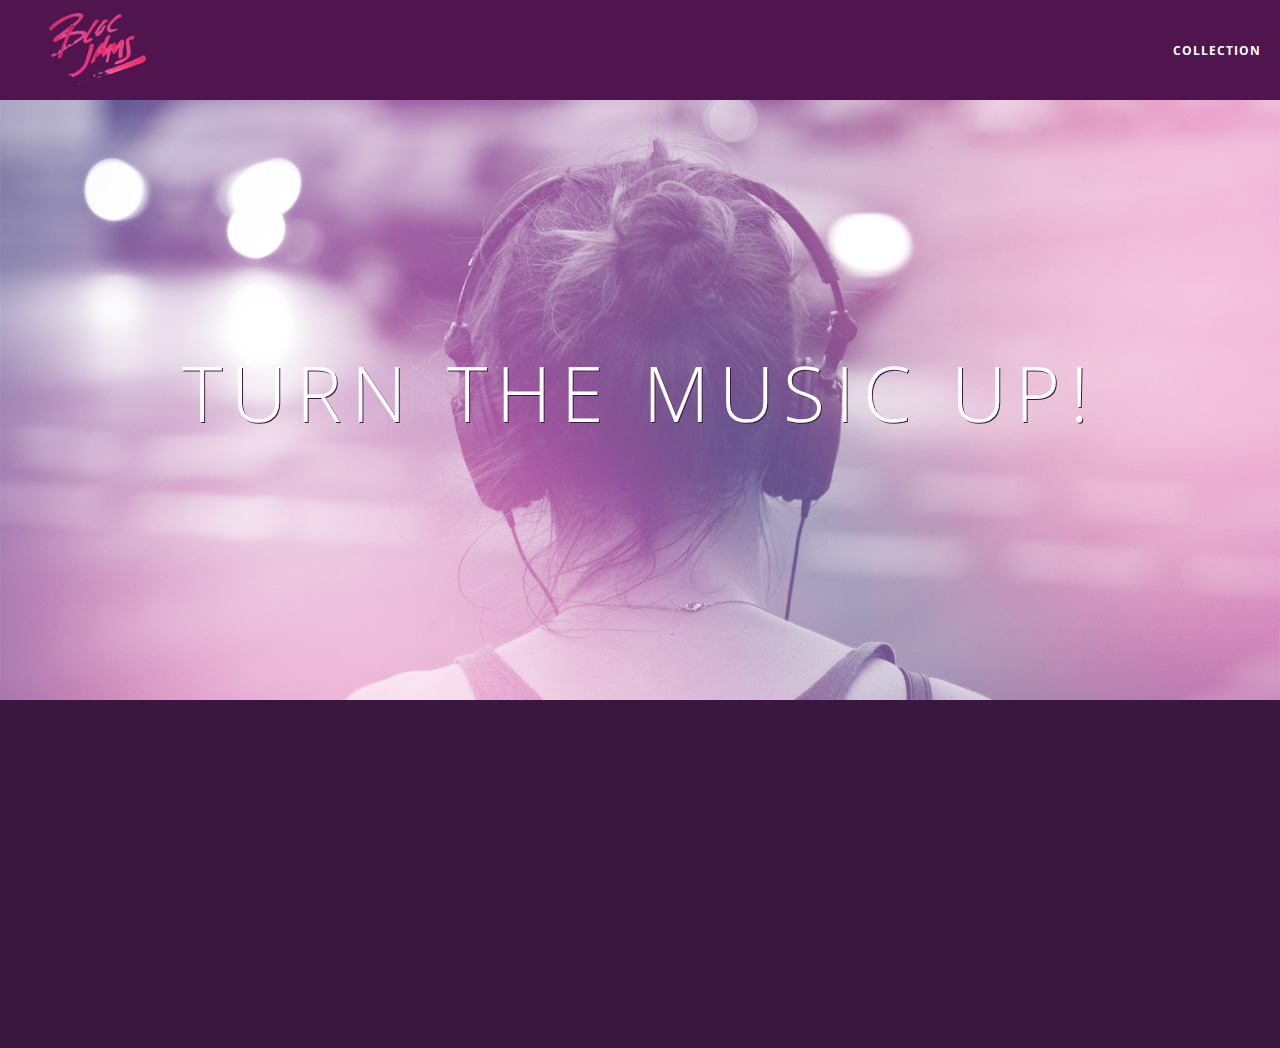
<file: index.html>
<!DOCTYPE html>
<html>
    <head>
        <title>Bloc Jams</title>
        <meta name="viewport" content="width=device-width, initial-scale=1">
        <link rel="stylesheet" type="text/css" href="http://fonts.googleapis.com/css?family=Open+Sans:400,800,600,700,300">
        <link rel="stylesheet" type="text/css" href="http://code.ionicframework.com/ionicons/2.0.1/css/ionicons.min.css">
        <link rel="stylesheet" type="text/css" href="styles/normalize.css">
        <link rel="stylesheet" type="text/css" href="styles/main.css">
        <link rel="stylesheet" type="text/css" href="styles/landing.css">
    </head>
    <body class="landing">
        <nav class="navbar">
            <a href="index.html" class="logo">
                <img src="assets/images/bloc_jams_logo.png" alt="bloc jams logo">
            </a>
            <div class="links-container">
                <a href="collection.html" class="navbar-link">Collection</a>
            </div>
        </nav>
        
        <section class="hero-content">
            <h1 class="hero-title">Turn the music up!</h1>
        </section>
        
        <section class="selling-points container clearfix">
            <div class="point column third">
                <span class="ion-music-note"></span>
                <h5 class="point-title">Choose your music</h5>
                <p class="point-description">The world is full of music; why should you have to listen to music that someone else chose?</p>
            </div>
            <div class="point column third">
                <span class="ion-radio-waves"></span>
                <h5 class="point-title">Unlimited, streaming, ad-free</h5>
                <p class="point-description">No arbitrary limits. No distractions.</p>
            </div>
            <div class="point column third">
                <span class="ion-iphone"></span>
                <h5 class="point-title">Mobile enabled</h5>
                <p class="point-description">Listen to your music on the go. This streaming service is available on all mobile platforms.</p>
            </div>
        </section>
        <script src="https://code.jquery.com/jquery-2.1.3.min.js"></script>
        <script src="scripts/landing.js"></script>
    </body>
</html>
</file>
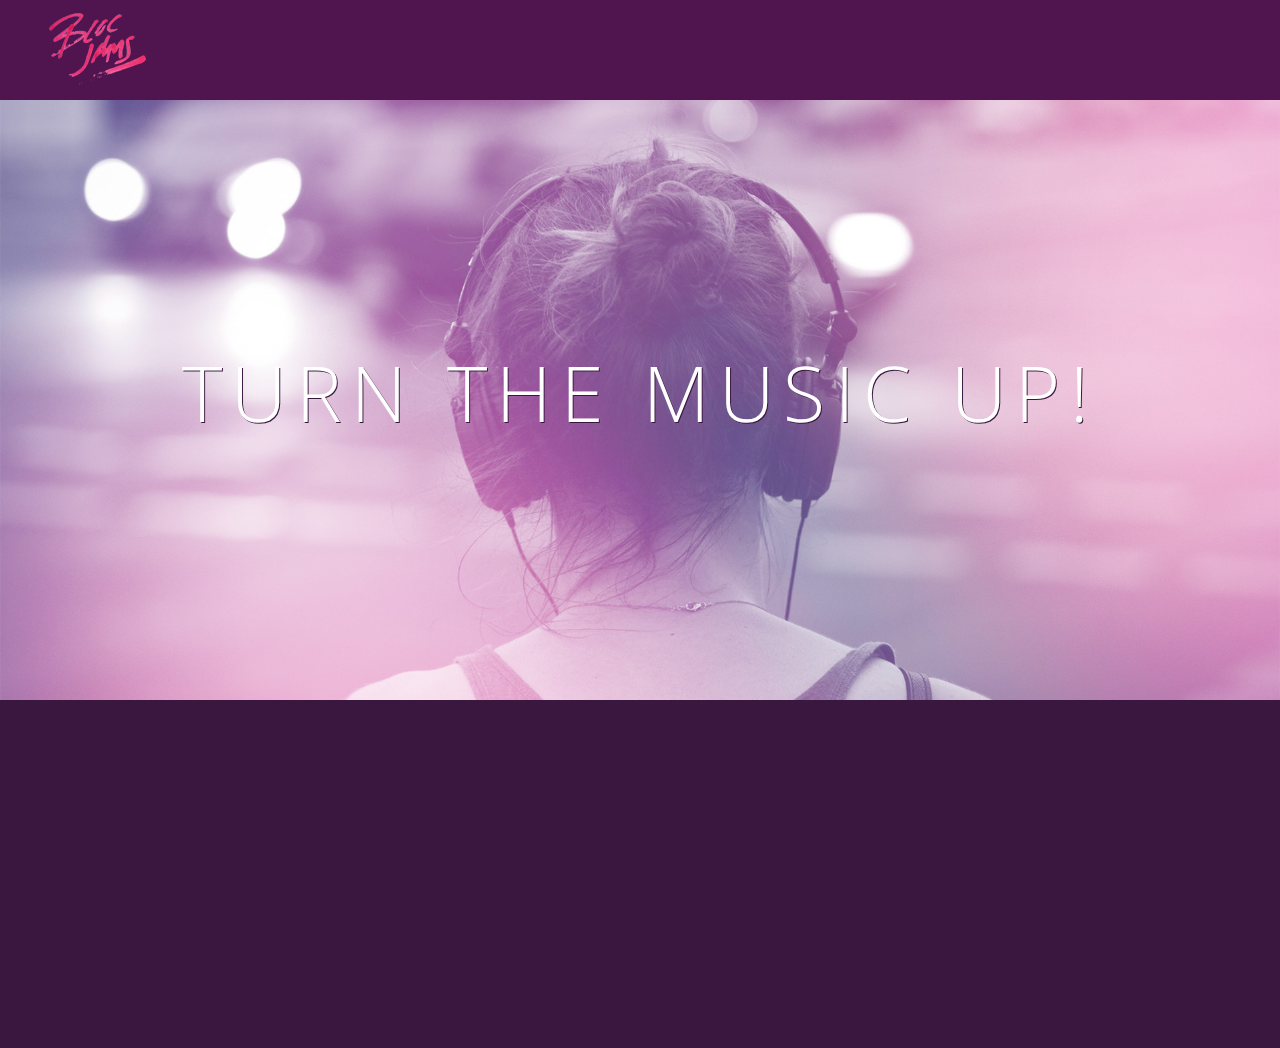
<file: checkpoint-8.html>
<!DOCTYPE html>
 <html>
     <head>
         <title>Bloc Jams</title>
         <link rel="stylesheet" type="text/css" href="http://fonts.googleapis.com/css?family=Open+Sans:400,800,600,700,300">
         <meta name="viewport" content="width=device-width, initial-scale=1">
         <link rel="stylesheet" type="text/css" href="http://code.ionicframework.com/ionicons/2.0.1/css/ionicons.min.css">
         <link rel="stylesheet" type="text/css" href="styles/normalize.css">
         <link rel="stylesheet" type="text/css" href="styles/main.css">
         <link rel="stylesheet" type="text/css" href="styles/landing.css">
     </head>
     <body class="landing">

         <nav class="navbar"> <!-- nav bar -->
             <img src="assets/images/bloc_jams_logo.png" alt="bloc jams logo" class="logo">
         </nav>

          <section class="hero-content">
             <h1 class="hero-title">Turn the music up!</h1>
         </section>
         <section class="selling-points container">
            <div class="point column third">
                 <span class="ion-music-note"></span>
                 <h5 class="point-title">Choose your music</h5>
                 <p class="point-description">The world is full of music; why should you have to listen to music that someone else chose?</p>
             </div>
            <div class="point column third">
                 <span class="ion-radio-waves"></span>
                 <h5 class="point-title">Unlimited, streaming, ad-free</h5>
                 <p class="point-description">No arbitrary limits. No distractions.</p>
             </div>
             <div class="point column third">
                 <span class="ion-iphone"></span>
                 <h5 class="point-title">Mobile enabled</h5>
                 <p class="point-description">Listen to your music on the go. This streaming service is available on all mobile platforms.</p>
             </div>
         </section>
     </body>
 </html>
</file>
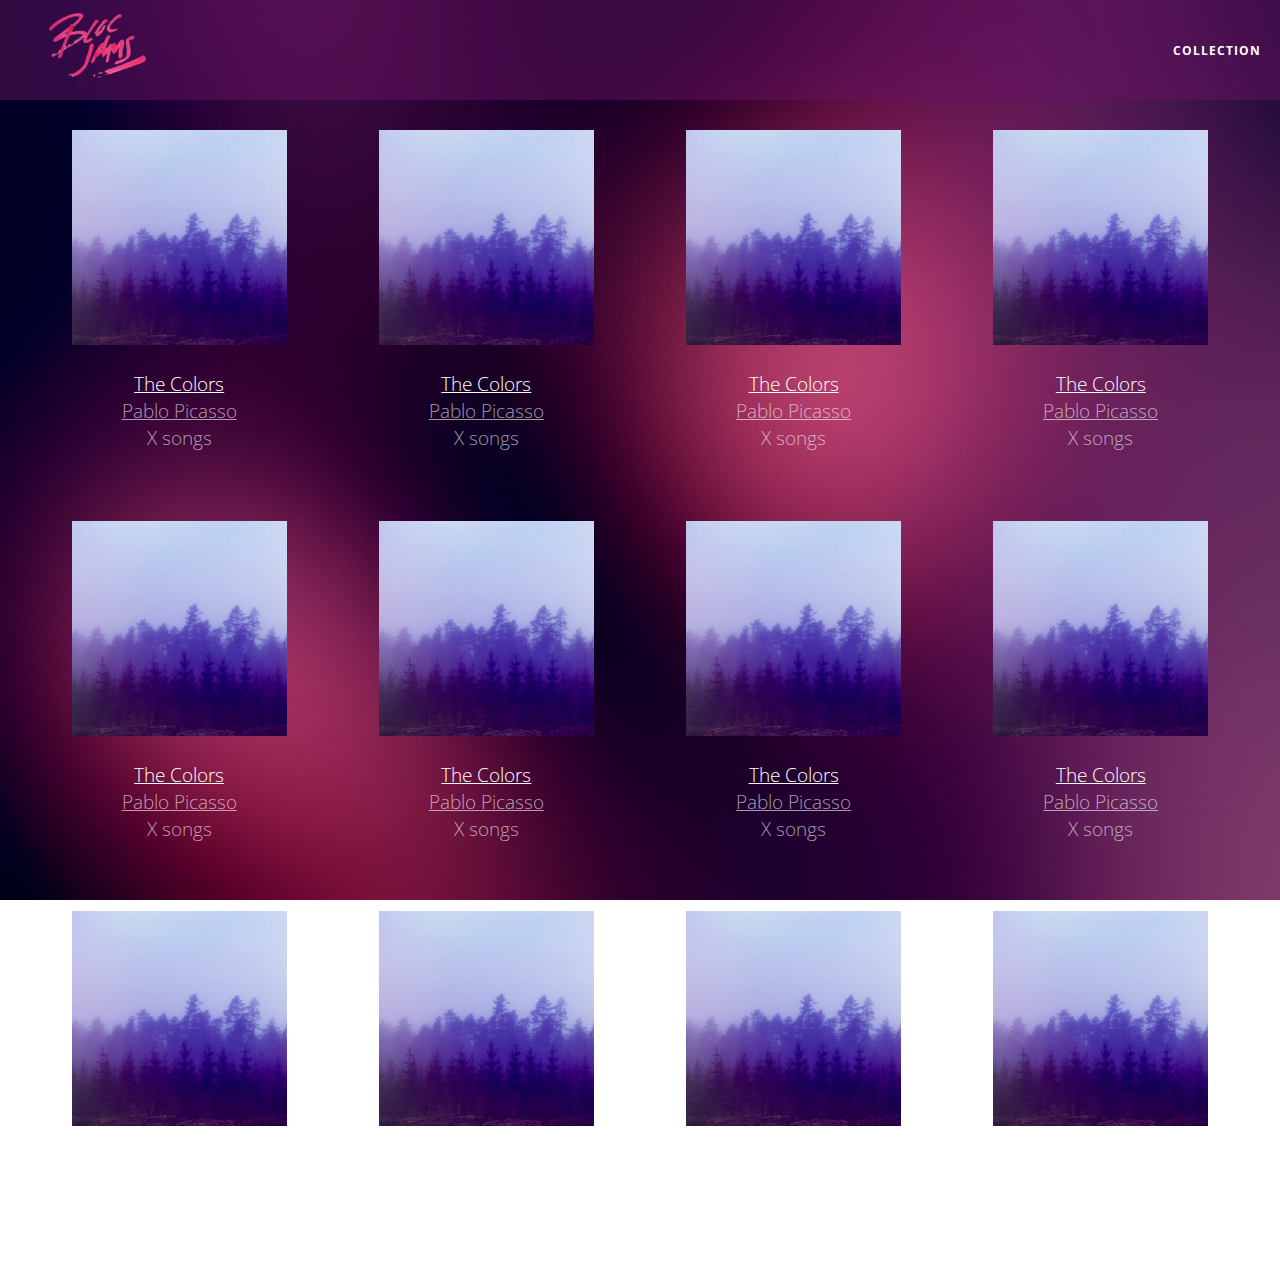
<file: collection.html>
<!DOCTYPE html>
<!DOCTYPE html>
<html>
    <head>
        <title>Bloc Jams</title>
        <meta name="viewport" content="width=device-width, initial-scale=1">
        <link rel="stylesheet" type="text/css" href="http://fonts.googleapis.com/css?family=Open+Sans:400,800,600,700,300">
        <link rel="stylesheet" type="text/css" href="http://code.ionicframework.com/ionicons/2.0.1/css/ionicons.min.css">
        <link rel="stylesheet" type="text/css" href="styles/normalize.css">
        <link rel="stylesheet" type="text/css" href="styles/main.css">
        <link rel="stylesheet" type="text/css" href="styles/collection.css">
    </head>
    <body class="collection">
        <nav class="navbar">
            <a href="index.html" class="logo">
                <img src="assets/images/bloc_jams_logo.png" alt="bloc jams logo">
            </a>
            <div class="links-container">
                <a href="collection.html" class="navbar-link">Collection</a>
            </div>
        </nav>

        <section class="album-covers container clearfix">
        </section>
        <script src="https://code.jquery.com/jquery-2.1.3.min.js"></script>
        <script src="scripts/collection.js"></script>
    </body>
</html>
</file>
<file: styles/main.css>
*, *:before, *:after {
    -moz-box-sizing: border-box;
    -webkit-box-sizing: border-box;
    box-sizing: border-box;
}

html {
    height: 100%;
}

body {
    font-family: 'Open Sans';
    color: white;
    min-height: 100%;
}

.navbar {
    position: relative;
    padding: 0.5rem;
    background-color: rgba(101,18,95,0.5);
    z-index: 1;
}

.navbar .logo {
    position: relative;
    left: 2rem;
    cursor: pointer;
}

.navbar .links-container {
    display: table;
    position: absolute;
    top: 0;
    right: 0;
    height: 100px;
    color: white;
    text-decoration: none;
}

.links-container .navbar-link {
    display: table-cell;
    position: relative;
    height: 100%;
    padding-left: 1rem;
    padding-right: 1rem;
    vertical-align: middle;
    color: white;
    font-size: 0.625rem;
    letter-spacing: 0.05rem;
    font-weight: 700;
    text-transform: uppercase;
    text-decoration: none;
    cursor: pointer;
}

.links-container .navbar-link:hover {
    color: rgb(233,50,117);
}

.links-container .navbar-link:active {
    background-color: white;
}

.container {
    margin: 0 auto;
    max-width: 64rem;
}

.container.narrow {
    max-width: 56rem;
}

/* Medium and small screens (640px) */
@media (min-width: 40rem) {
    html { font-size: 112%; }
    
    .column {
        float: left;
        padding-left: 1rem;
        padding-right: 1rem;
    }
    
    .column.full { width: 100%; }
    .column.two-thirds { width: 66.7%; }
    .column.half { width: 50%; }
    .column.third { width: 33.3%; }
    .column.fourth { width: 25%; }
    .column.flow-opposite { float: right; } 
}

/* Large screens (1024px) */
@media (min-width: 64rem) {
    html { font-size: 120%; }
}

.clearfix:before,
.clearfix:after {
    content: " ";
    display: table;
}

.clearfix:after {
    clear: both;
}
</file>
<file: styles/landing.css>
body.landing {
    background-color: rgb(58,23,63);
}

.hero-content {
    position: relative;
    min-height: 600px;
    background-image: url(../assets/images/bloc_jams_bg.jpg);
    background-repeat: no-repeat;
    background-position: center center;
    background-size: cover;
}

.hero-content .hero-title {
    position: absolute;
    top: 40%;
    -webkit-transform: translateY(-50%);
    -moz-transform: translateY(-50%);
    transform: translateY(-50%);
    width: 100%;
    text-align: center;
    font-size: 4rem;
    font-weight: 300;
    text-transform: uppercase;
    letter-spacing: 0.5rem;
    text-shadow: 1px 1px 0px rgb(58,23,63);
}

.selling-points {
    position: relative;
}

.point {
    position: relative;
    padding: 2rem;
    text-align: center;
    opacity: 0;
    -webkit-transform: scaleX(0.9) translateY(3rem);
    -moz-transform: scaleX(0.9) translateY(3rem);
    transform: scaleX(0.9) translateY(3rem);
    -webkit-transition: all 0.25s ease-in-out;
    -moz-transition: all 0.25s ease-in-out;
    transition: all 0.25s ease-in-out;
    -webkit-transition-delay: 0.2s;
    -moz-transition-delay: 0.2s;
    transition-delay: 0.2s;
}

.point .point-title {
    font-size: 1.25rem;
}

.ion-music-note,
.ion-radio-waves,
.ion-iphone {
    color: rgb(233,50,117);
    font-size: 5rem;
}
</file>
<file: styles/collection.css>
body.collection {
    background-image: url(../assets/images/blurred_backgrounds/blur_bg_2.jpg);
    background-repeat: no-repeat;
    background-attachment: fixed;
    background-position: center center;
    background-size: cover;
}

.album-covers {
    position: relative;
}

.collection-album-container {
    position: relative;
    margin-top: 30px;
    margin-bottom: 20px;
    text-align: center;
}

.collection-album-container .caption {
    margin-top: 10px;
}
.collection-album-container .caption p {
    font-size: 1rem;
    font-weight: 300;
    color: rgba(255, 255, 255, 0.6);
}

.collection-album-container .caption p a {
    color: rgba(255, 255, 255, 0.6);
}

.collection-album-container .caption p a.album-name {
    color: white;
}

.collection-album-container img {
    width: 80%;
}
</file>
